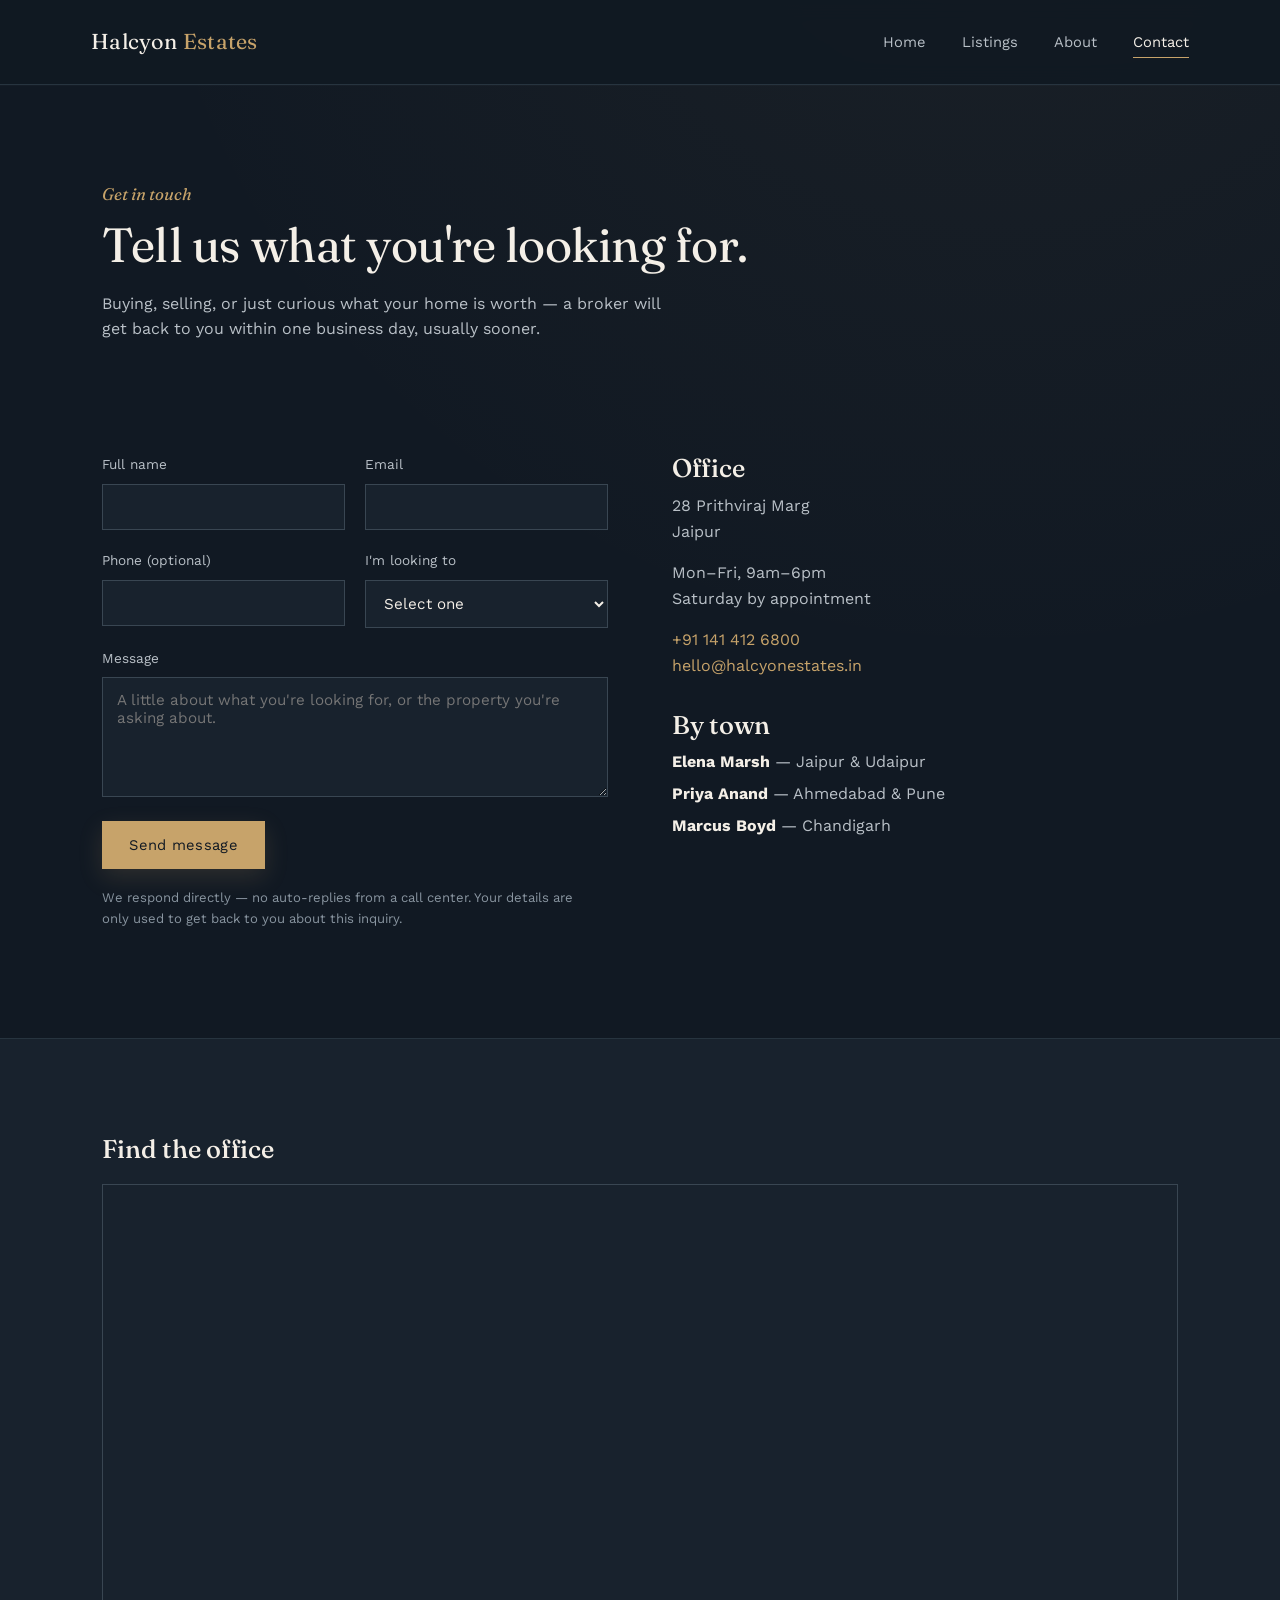
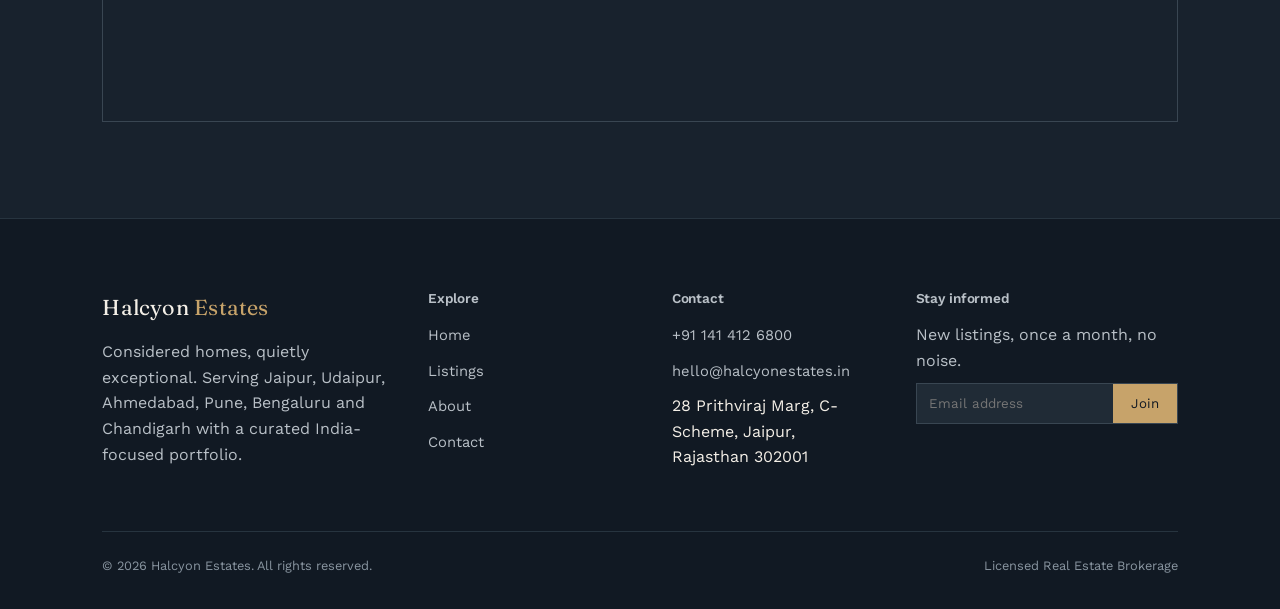
<file: contact.html>
<!DOCTYPE html>
<html lang="en">
<head>
<meta charset="UTF-8">
<meta name="viewport" content="width=device-width, initial-scale=1.0">
<title>Contact — Halcyon Estates</title>
<meta name="description" content="Reach a Halcyon Estates broker or visit our office in Jaipur.">
<link rel="preconnect" href="https://fonts.googleapis.com">
<link rel="preconnect" href="https://fonts.gstatic.com" crossorigin>
<link href="https://fonts.googleapis.com/css2?family=Fraunces:ital,wght@0,400;0,500;1,500&family=Work+Sans:wght@400;500;600&display=swap" rel="stylesheet">
<link rel="stylesheet" href="css/style.css">
</head>
<body>

<header class="site-header">
  <div class="wrap">
    <a href="index.html" class="wordmark">Halcyon <span>Estates</span></a>
    <nav class="main-nav">
      <ul>
        <li><a href="index.html">Home</a></li>
        <li><a href="listings.html">Listings</a></li>
        <li><a href="about.html">About</a></li>
        <li><a href="contact.html" aria-current="page">Contact</a></li>
      </ul>
    </nav>
    <button class="nav-toggle" aria-label="Toggle menu" aria-expanded="false">Menu</button>
  </div>
</header>

<main>

  <section class="section" style="border-bottom:none; padding-bottom:0;">
    <div class="wrap">
      <p class="eyebrow">Get in touch</p>
      <h1 style="font-size:clamp(2rem,4vw,3rem);">Tell us what you're looking for.</h1>
      <p style="max-width:56ch;">Buying, selling, or just curious what your home is worth — a broker will get back to you within one business day, usually sooner.</p>
    </div>
  </section>

  <section class="section">
    <div class="wrap">
      <div class="split" style="align-items:flex-start;">

        <div>
          <form data-contact-form novalidate>
            <div class="form-grid">
              <div class="field">
                <label for="name">Full name</label>
                <input id="name" name="name" type="text" required autocomplete="name">
              </div>
              <div class="field">
                <label for="email">Email</label>
                <input id="email" name="email" type="email" required autocomplete="email">
              </div>
              <div class="field">
                <label for="phone">Phone (optional)</label>
                <input id="phone" name="phone" type="tel" autocomplete="tel">
              </div>
              <div class="field">
                <label for="reason">I'm looking to</label>
                <select id="reason" name="reason" required>
                  <option value="">Select one</option>
                  <option>Buy a home</option>
                  <option>Sell a home</option>
                  <option>Get a valuation</option>
                  <option>Something else</option>
                </select>
              </div>
              <div class="field full">
                <label for="message">Message</label>
                <textarea id="message" name="message" required placeholder="A little about what you're looking for, or the property you're asking about."></textarea>
              </div>
            </div>
            <button class="btn btn-solid" type="submit" style="margin-top:24px;">Send message</button>
            <p class="form-note">We respond directly — no auto-replies from a call center. Your details are only used to get back to you about this inquiry.</p>
          </form>

          <div class="form-success" data-form-success>
            <h3 style="margin-bottom:8px;">Message sent</h3>
            <p style="margin:0;">Thank you — a broker will follow up within one business day. If it's urgent, call the office directly at +91 141 412 6800.</p>
          </div>
        </div>

        <aside>
          <h3>Office</h3>
          <p>28 Prithviraj Marg<br>Jaipur</p>
          <p>Mon–Fri, 9am–6pm<br>Saturday by appointment</p>
          <p><a href="tel:+911414126800" style="color:var(--brass);">+91 141 412 6800</a><br>
             <a href="mailto:hello@halcyonestates.in" style="color:var(--brass);">hello@halcyonestates.in</a></p>

          <h3 style="margin-top:32px;">By town</h3>
          <p style="margin-bottom:6px;"><strong style="color:var(--ink);">Elena Marsh</strong> — Jaipur &amp; Udaipur</p>
          <p style="margin-bottom:6px;"><strong style="color:var(--ink);">Priya Anand</strong> — Ahmedabad &amp; Pune</p>
          <p><strong style="color:var(--ink);">Marcus Boyd</strong> — Chandigarh</p>
        </aside>

      </div>
    </div>
  </section>

  <section class="section section-alt">
    <div class="wrap">
      <h3 style="margin-bottom:20px;">Find the office</h3>
      <div class="map-block">
        <iframe title="Office location map" loading="lazy"
          src="https://www.openstreetmap.org/export/embed.html?bbox=75.77%2C26.87%2C75.86%2C26.96&layer=mapnik">
        </iframe>
      </div>
    </div>
  </section>

</main>

<footer class="site-footer">
  <div class="wrap">
    <div class="footer-grid">
      <div>
        <div class="wordmark">Halcyon <span>Estates</span></div>
        <p style="margin-top:14px; max-width:34ch;">Considered homes, quietly exceptional. Serving Jaipur, Udaipur, Ahmedabad, Pune, Bengaluru and Chandigarh with a curated India-focused portfolio.</p>
      </div>
      <div>
        <h4>Explore</h4>
        <ul>
          <li><a href="index.html">Home</a></li>
          <li><a href="listings.html">Listings</a></li>
          <li><a href="about.html">About</a></li>
          <li><a href="contact.html">Contact</a></li>
        </ul>
      </div>
      <div>
        <h4>Contact</h4>
        <ul>
          <li><a href="tel:+911414126800">+91 141 412 6800</a></li>
          <li><a href="mailto:hello@halcyonestates.in">hello@halcyonestates.in</a></li>
          <li>28 Prithviraj Marg, C-Scheme, Jaipur, Rajasthan 302001</li>
        </ul>
      </div>
      <div>
        <h4>Stay informed</h4>
        <p style="margin-bottom:0;">New listings, once a month, no noise.</p>
        <form class="newsletter-form" onsubmit="event.preventDefault(); this.reset(); alert('Thanks — you are on the list.');">
          <input type="email" placeholder="Email address" required aria-label="Email address">
          <button type="submit">Join</button>
        </form>
      </div>
    </div>
    <div class="footer-bottom">
      <span>© <span data-year></span> Halcyon Estates. All rights reserved.</span>
      <span>Licensed Real Estate Brokerage</span>
    </div>
  </div>
</footer>

<script src="js/data.js"></script>
<script src="js/main.js"></script>
</body>
</html>
</file>
<file: css/style.css>
/* ==========================================================================
   Halcyon Estates — Stylesheet
   Palette: warm near-black + ivory + muted brass
   Type: Fraunces (display) / Work Sans (body)
   ========================================================================== */

:root {
  --bg: #111923;
  --bg-panel: #18222d;
  --bg-panel-2: #202b36;
  --ink: #f4efe7;
  --ink-muted: #b9c0c7;
  --ink-faint: #8995a0;
  --brass: #c7a36a;
  --brass-bright: #dfc487;
  --brass-deep: #8f7247;
  --line: #394652;
  --line-soft: #27343f;
  --serif: "Fraunces", Georgia, serif;
  --sans: "Work Sans", -apple-system, BlinkMacSystemFont, sans-serif;
  --max-width: 1200px;
  --pad: clamp(20px, 4vw, 64px);
}

* { box-sizing: border-box; }

html {
  scroll-behavior: smooth;
}

@media (prefers-reduced-motion: reduce) {
  html { scroll-behavior: auto; }
  * { animation-duration: 0.01ms !important; transition-duration: 0.01ms !important; }
}

body {
  margin: 0;
  background: var(--bg);
  color: var(--ink);
  font-family: var(--sans);
  font-size: 16px;
  line-height: 1.6;
  -webkit-font-smoothing: antialiased;
}

h1, h2, h3, h4 {
  font-family: var(--serif);
  font-weight: 500;
  line-height: 1.12;
  margin: 0 0 0.4em;
  color: var(--ink);
  letter-spacing: -0.01em;
}

h1 { font-size: clamp(2.4rem, 5vw, 4.4rem); font-weight: 400; }
h2 { font-size: clamp(1.9rem, 3.4vw, 2.9rem); }
h3 { font-size: clamp(1.3rem, 2vw, 1.6rem); }

p { margin: 0 0 1em; color: var(--ink-muted); max-width: 62ch; }

a { color: inherit; text-decoration: none; }

img { max-width: 100%; display: block; }

ul { margin: 0; padding: 0; list-style: none; }

button { font-family: inherit; }

:focus-visible {
  outline: 2px solid var(--brass-bright);
  outline-offset: 3px;
}

.wrap {
  max-width: var(--max-width);
  margin: 0 auto;
  padding-left: var(--pad);
  padding-right: var(--pad);
}

.eyebrow {
  font-family: var(--serif);
  font-style: italic;
  font-size: 1.05rem;
  color: var(--brass);
  margin: 0 0 0.6em;
}

/* ---------- Buttons ---------- */

.btn {
  display: inline-flex;
  align-items: center;
  gap: 10px;
  padding: 14px 26px;
  border: 1px solid var(--brass);
  color: var(--ink);
  font-size: 0.92rem;
  letter-spacing: 0.02em;
  cursor: pointer;
  background: transparent;
  transition: background 0.25s ease, color 0.25s ease, border-color 0.25s ease;
}

.btn:hover { background: var(--brass); color: #111923; }

.btn-solid {
  background: var(--brass);
  color: #111923;
  border-color: var(--brass);
}

.btn-solid:hover { background: var(--brass-bright); border-color: var(--brass-bright); }

.btn-ghost {
  border-color: var(--line);
  color: var(--ink-muted);
}

.btn-ghost:hover { background: var(--bg-panel-2); color: var(--ink); border-color: var(--line); }

/* ---------- Premium dark-luxury refinements ---------- */
body {
  background:
    radial-gradient(circle at 78% 0%, rgba(199,163,106,0.055), transparent 28%),
    var(--bg);
}

.site-header {
  box-shadow: 0 8px 28px rgba(0,0,0,0.16);
}

.property-card, .agent-card, .contact-card, .form-card, .timeline > div {
  background: linear-gradient(145deg, rgba(32,43,54,0.92), rgba(24,34,45,0.96));
  border-color: var(--line-soft);
}

.property-card:hover {
  border-color: rgba(199,163,106,0.52);
  box-shadow: 0 18px 50px rgba(0,0,0,0.24);
}

.btn-solid {
  box-shadow: 0 8px 24px rgba(199,163,106,0.16);
}

.hero-media img, .split-media img {
  filter: saturate(0.96) contrast(1.02);
}

.section-alt {
  background: linear-gradient(180deg, rgba(32,43,54,0.34), rgba(17,25,35,0.12));
}

/* ---------- Header / Nav ---------- */

.site-header {
  position: sticky;
  top: 0;
  z-index: 40;
  background: rgba(17,25,35,0.96);
  backdrop-filter: blur(10px);
  border-bottom: 1px solid var(--line-soft);
}

.site-header .wrap {
  display: flex;
  align-items: center;
  justify-content: space-between;
  height: 84px;
}

.wordmark {
  font-family: var(--serif);
  font-size: 1.35rem;
  letter-spacing: 0.01em;
}

.wordmark span { color: var(--brass); }

.main-nav ul {
  display: flex;
  gap: 36px;
}

.main-nav a {
  font-size: 0.92rem;
  color: var(--ink-muted);
  padding: 6px 0;
  border-bottom: 1px solid transparent;
  transition: color 0.2s ease, border-color 0.2s ease;
}

.main-nav a:hover,
.main-nav a[aria-current="page"] {
  color: var(--ink);
  border-color: var(--brass);
}

.nav-toggle {
  display: none;
  background: none;
  border: 1px solid var(--line);
  color: var(--ink);
  padding: 8px 12px;
  cursor: pointer;
}

@media (max-width: 860px) {
  .main-nav {
    position: fixed;
    inset: 84px 0 0 0;
    background: var(--bg);
    transform: translateY(-8px);
    opacity: 0;
    pointer-events: none;
    transition: opacity 0.2s ease, transform 0.2s ease;
    border-top: 1px solid var(--line-soft);
  }
  .main-nav.open {
    opacity: 1;
    transform: translateY(0);
    pointer-events: auto;
  }
  .main-nav ul {
    flex-direction: column;
    gap: 0;
    padding: 12px var(--pad) 32px;
  }
  .main-nav a {
    display: block;
    padding: 16px 0;
    border-bottom: 1px solid var(--line-soft);
    font-size: 1.1rem;
  }
  .nav-toggle { display: block; }
}

/* ---------- Hero ---------- */

.hero {
  display: grid;
  grid-template-columns: 1.05fr 0.95fr;
  min-height: 82vh;
  border-bottom: 1px solid var(--line-soft);
}

.hero-copy {
  display: flex;
  flex-direction: column;
  justify-content: center;
  padding: 64px var(--pad);
}

.hero-copy p {
  font-size: 1.08rem;
  max-width: 46ch;
}

.hero-actions {
  display: flex;
  gap: 16px;
  margin-top: 12px;
  flex-wrap: wrap;
}

.hero-media {
  position: relative;
  min-height: 360px;
  overflow: hidden;
}

.hero-media img {
  width: 100%;
  height: 100%;
  object-fit: cover;
}

.hero-media figcaption {
  position: absolute;
  left: 20px;
  bottom: 20px;
  background: rgba(17,24,32,0.90);
  border: 1px solid var(--line);
  padding: 10px 16px;
  font-size: 0.82rem;
  color: var(--ink-muted);
}

@media (max-width: 900px) {
  .hero { grid-template-columns: 1fr; min-height: auto; }
  .hero-media { min-height: 320px; order: -1; }
  .hero-copy { padding: 48px var(--pad); }
}

/* ---------- Section scaffolding ---------- */

.section {
  padding: 96px var(--pad);
  border-bottom: 1px solid var(--line-soft);
}

.section-head {
  display: flex;
  align-items: flex-end;
  justify-content: space-between;
  gap: 24px;
  margin-bottom: 48px;
  flex-wrap: wrap;
}

.section-head p { margin: 0; }

.section-alt { background: var(--bg-panel); }

/* ---------- Featured grid ---------- */

.property-grid {
  display: grid;
  grid-template-columns: repeat(3, 1fr);
  gap: 40px 32px;
}

@media (max-width: 900px) {
  .property-grid { grid-template-columns: 1fr 1fr; }
}
@media (max-width: 620px) {
  .property-grid { grid-template-columns: 1fr; }
}

.property-card { display: block; }

.property-card .thumb {
  position: relative;
  aspect-ratio: 4 / 5;
  overflow: hidden;
  background: var(--bg-panel-2);
}

.property-card .thumb img {
  width: 100%;
  height: 100%;
  object-fit: cover;
  transition: transform 0.6s ease;
}

.property-card:hover .thumb img { transform: scale(1.045); }

.property-card .tag {
  position: absolute;
  top: 14px;
  left: 14px;
  background: rgba(17,24,32,0.96);
  border: 1px solid var(--brass-deep);
  color: var(--brass-bright);
  font-size: 0.72rem;
  letter-spacing: 0.05em;
  padding: 5px 10px;
}

.property-card .info {
  padding-top: 16px;
  border-top: 1px solid var(--line);
  margin-top: 16px;
}

.property-card .price {
  font-family: var(--serif);
  font-size: 1.3rem;
  color: var(--brass-bright);
  margin-bottom: 4px;
}

.property-card .addr { color: var(--ink); font-size: 1rem; margin-bottom: 4px; }

.property-card .meta {
  color: var(--ink-faint);
  font-size: 0.85rem;
}

/* ---------- Split / About teaser ---------- */

.split {
  display: grid;
  grid-template-columns: 1fr 1fr;
  gap: 64px;
  align-items: center;
}

.split img { width: 100%; aspect-ratio: 4/3; object-fit: cover; }

@media (max-width: 860px) {
  .split { grid-template-columns: 1fr; gap: 32px; }
}

.split.reverse .split-media { order: 2; }

/* ---------- Stat strip ---------- */

.stat-strip {
  display: grid;
  grid-template-columns: repeat(4, 1fr);
  gap: 24px;
}

@media (max-width: 700px) {
  .stat-strip { grid-template-columns: 1fr 1fr; }
}

.stat-strip .num {
  font-family: var(--serif);
  font-size: clamp(2.1rem, 4vw, 3rem);
  color: var(--brass-bright);
  margin-bottom: 4px;
}

.stat-strip .label {
  color: var(--ink-muted);
  font-size: 0.88rem;
}

/* ---------- Testimonial ---------- */

.testimonial {
  max-width: 760px;
}

.testimonial blockquote {
  font-family: var(--serif);
  font-size: clamp(1.4rem, 2.6vw, 1.9rem);
  font-style: italic;
  color: var(--ink);
  margin: 0 0 20px;
  line-height: 1.4;
}

.testimonial cite {
  font-style: normal;
  color: var(--ink-muted);
  font-size: 0.9rem;
}

/* ---------- CTA band ---------- */

.cta-band {
  padding: 88px var(--pad);
  text-align: center;
  background: var(--bg-panel);
  border-bottom: 1px solid var(--line-soft);
}

.cta-band h2 { max-width: 20ch; margin-left: auto; margin-right: auto; }
.cta-band p { max-width: 50ch; margin-left: auto; margin-right: auto; }
.cta-band .hero-actions { justify-content: center; }

/* ---------- Footer ---------- */

.site-footer {
  padding: 72px var(--pad) 32px;
}

.footer-grid {
  display: grid;
  grid-template-columns: 1.4fr 1fr 1fr 1.2fr;
  gap: 40px;
  padding-bottom: 48px;
  border-bottom: 1px solid var(--line-soft);
}

@media (max-width: 800px) {
  .footer-grid { grid-template-columns: 1fr 1fr; }
}
@media (max-width: 520px) {
  .footer-grid { grid-template-columns: 1fr; }
}

.footer-grid h4 {
  font-family: var(--sans);
  font-weight: 600;
  font-size: 0.85rem;
  color: var(--ink-muted);
  margin-bottom: 16px;
}

.footer-grid li { margin-bottom: 10px; }
.footer-grid a { color: var(--ink-muted); font-size: 0.92rem; }
.footer-grid a:hover { color: var(--brass-bright); }

.footer-bottom {
  display: flex;
  justify-content: space-between;
  padding-top: 24px;
  color: var(--ink-faint);
  font-size: 0.8rem;
  flex-wrap: wrap;
  gap: 8px;
}

.newsletter-form {
  display: flex;
  border: 1px solid var(--line);
  margin-top: 10px;
}

.newsletter-form input {
  flex: 1;
  background: transparent;
  border: none;
  padding: 12px;
  color: var(--ink);
  font-family: var(--sans);
}

.newsletter-form button {
  background: var(--brass);
  color: #111923;
  border: none;
  padding: 0 18px;
  cursor: pointer;
}

/* ---------- Listings page ---------- */

.filter-bar {
  display: flex;
  gap: 16px;
  flex-wrap: wrap;
  align-items: center;
  padding: 28px var(--pad);
  border-bottom: 1px solid var(--line-soft);
  background: var(--bg-panel);
}

.filter-bar select,
.filter-bar input[type="text"] {
  background: var(--bg);
  border: 1px solid var(--line);
  color: var(--ink);
  padding: 10px 14px;
  font-family: var(--sans);
  font-size: 0.9rem;
  min-width: 150px;
}

.filter-count {
  margin-left: auto;
  color: var(--ink-faint);
  font-size: 0.85rem;
}

.empty-state {
  padding: 80px var(--pad);
  text-align: center;
  color: var(--ink-muted);
  display: none;
}

/* ---------- Property detail ---------- */

.pd-hero {
  padding: 40px var(--pad) 0;
}

.pd-breadcrumb {
  color: var(--ink-faint);
  font-size: 0.82rem;
  margin-bottom: 20px;
}
.pd-breadcrumb a:hover { color: var(--brass); }

.pd-gallery {
  display: grid;
  grid-template-columns: 2fr 1fr;
  grid-template-rows: 1fr 1fr;
  gap: 10px;
  height: 560px;
  margin-bottom: 48px;
}

.pd-gallery .main-shot {
  grid-row: 1 / 3;
  overflow: hidden;
}

.pd-gallery img { width: 100%; height: 100%; object-fit: cover; }
.pd-gallery .side-shot { overflow: hidden; }

@media (max-width: 800px) {
  .pd-gallery { grid-template-columns: 1fr; grid-template-rows: auto; height: auto; }
  .pd-gallery .side-shot:nth-child(3) { display: none; }
}

.pd-body {
  display: grid;
  grid-template-columns: 1.6fr 1fr;
  gap: 64px;
  padding: 0 var(--pad) 96px;
}

@media (max-width: 900px) {
  .pd-body { grid-template-columns: 1fr; }
}

.pd-title-row {
  display: flex;
  justify-content: space-between;
  align-items: flex-start;
  gap: 24px;
  border-bottom: 1px solid var(--line);
  padding-bottom: 28px;
  margin-bottom: 28px;
  flex-wrap: wrap;
}

.pd-price {
  font-family: var(--serif);
  color: var(--brass-bright);
  font-size: 1.6rem;
  white-space: nowrap;
}

.spec-row {
  display: flex;
  gap: 32px;
  margin-bottom: 32px;
  flex-wrap: wrap;
}

.spec-row div { text-align: left; }
.spec-row .n { font-family: var(--serif); font-size: 1.5rem; color: var(--ink); }
.spec-row .l { font-size: 0.8rem; color: var(--ink-faint); }

.spec-table {
  width: 100%;
  border-collapse: collapse;
  margin-top: 24px;
}

.spec-table td {
  padding: 12px 0;
  border-bottom: 1px solid var(--line-soft);
  font-size: 0.92rem;
  color: var(--ink-muted);
}

.spec-table td:last-child { text-align: right; color: var(--ink); }

.agent-card {
  border: 1px solid var(--line);
  padding: 28px;
  align-self: start;
  position: sticky;
  top: 110px;
}

.agent-card img {
  width: 64px;
  height: 64px;
  object-fit: cover;
  border-radius: 50%;
  margin-bottom: 14px;
}

.agent-card h4 { font-family: var(--serif); font-size: 1.1rem; margin-bottom: 2px; }
.agent-card .role { color: var(--ink-faint); font-size: 0.82rem; margin-bottom: 20px; }

.agent-card .btn { width: 100%; justify-content: center; margin-bottom: 10px; }

.agent-card .contact-line {
  font-size: 0.86rem;
  color: var(--ink-muted);
  margin-bottom: 8px;
}

/* ---------- Forms (contact) ---------- */

.form-grid {
  display: grid;
  grid-template-columns: 1fr 1fr;
  gap: 20px;
}

@media (max-width: 640px) {
  .form-grid { grid-template-columns: 1fr; }
}

.field { display: flex; flex-direction: column; gap: 8px; }
.field.full { grid-column: 1 / -1; }

.field label { font-size: 0.85rem; color: var(--ink-muted); }

.field input,
.field select,
.field textarea {
  background: var(--bg-panel);
  border: 1px solid var(--line);
  color: var(--ink);
  padding: 13px 14px;
  font-family: var(--sans);
  font-size: 0.95rem;
}

.field textarea { resize: vertical; min-height: 120px; }

.field input:focus,
.field textarea:focus,
.field select:focus { border-color: var(--brass); }

.form-note {
  margin-top: 18px;
  font-size: 0.82rem;
  color: var(--ink-faint);
}

.form-success {
  display: none;
  border: 1px solid var(--brass-deep);
  background: var(--bg-panel-2);
  padding: 24px;
  color: var(--ink);
  margin-top: 24px;
}

/* ---------- Team / About ---------- */

.team-grid {
  display: grid;
  grid-template-columns: repeat(4, 1fr);
  gap: 32px;
}

@media (max-width: 900px) { .team-grid { grid-template-columns: 1fr 1fr; } }
@media (max-width: 500px) { .team-grid { grid-template-columns: 1fr; } }

.team-card img { aspect-ratio: 4/5; object-fit: cover; margin-bottom: 14px; filter: grayscale(15%); }
.team-card h4 { font-size: 1.05rem; margin-bottom: 2px; }
.team-card .role { color: var(--brass); font-size: 0.82rem; }

.timeline {
  border-left: 1px solid var(--line);
  padding-left: 32px;
  display: flex;
  flex-direction: column;
  gap: 40px;
}

.timeline .yr { font-family: var(--serif); color: var(--brass-bright); font-size: 1.1rem; margin-bottom: 6px; }

/* ---------- Values grid (about) ---------- */

.value-grid {
  display: grid;
  grid-template-columns: repeat(3, 1fr);
  gap: 40px;
}

@media (max-width: 800px) { .value-grid { grid-template-columns: 1fr; } }

.value-grid .num {
  font-family: var(--serif);
  color: var(--brass);
  font-size: 1.1rem;
  margin-bottom: 10px;
}

/* ---------- Misc ---------- */

.map-block {
  border: 1px solid var(--line);
  aspect-ratio: 16/8;
  overflow: hidden;
}
.map-block iframe { width: 100%; height: 100%; border: 0; filter: grayscale(0.6) invert(0.9) contrast(0.9); }



/* ---------- Premium midnight / champagne finish ---------- */
html { background: var(--bg); }
body {
  background: var(--bg);
  color: var(--ink);
  background-image: radial-gradient(circle at 78% -10%, rgba(198,165,106,0.055), transparent 34%);
}
.site-header {
  background: rgba(17,25,35,0.96);
  border-bottom-color: var(--line-soft);
  box-shadow: 0 1px 0 rgba(255,255,255,0.02);
}
.site-header .wrap { background: transparent; }
.main-nav a { color: var(--ink-muted); }
.main-nav a:hover,
.main-nav a[aria-current="page"] { color: var(--ink); }
.nav-toggle { background: transparent; }
.section-alt, .cta-band, .filter-bar { background: var(--bg-panel); }
.property-card .tag {
  background: rgba(17,25,35,0.96);
  color: var(--brass-bright);
  border-color: rgba(198,165,106,0.55);
  box-shadow: 0 8px 24px rgba(0,0,0,0.20);
}
.property-card .price, .pd-price { color: var(--brass-bright); }
.agent-card {
  background: linear-gradient(180deg, var(--bg-panel), var(--bg-panel-2));
  border-color: var(--line);
  box-shadow: 0 18px 48px rgba(0,0,0,0.18);
}
.newsletter-form { background: var(--bg-panel-2); }
.filter-bar select, .filter-bar input[type="text"] {
  background: var(--bg-panel-2);
  color: var(--ink);
  border-color: var(--line);
}
.btn-solid {
  background: var(--brass);
  border-color: var(--brass);
  color: var(--bg);
}
.btn-solid:hover {
  background: var(--brass-bright);
  border-color: var(--brass-bright);
}
.btn:hover { color: var(--bg); }
.hero-media::after {
  content: "";
  position: absolute;
  inset: 0;
  background: linear-gradient(180deg, rgba(17,24,32,0.02) 45%, rgba(17,24,32,0.38) 100%);
  pointer-events: none;
}
.hero-media figcaption {
  background: rgba(17,24,32,0.88);
  border-color: rgba(198,165,106,0.35);
}
.pd-gallery img, .split-media img, .hero-media img, .property-card .thumb img {
  filter: saturate(0.96) contrast(1.02);
}
.map-block { border-color: var(--line); }

/* ---------- Mobile navigation: robust, opaque, non-sticky ---------- */
@media (max-width: 860px) {
  body.menu-open { overflow: hidden; }

  .site-header { position: relative; z-index: 1100; }

  .nav-toggle {
    position: relative;
    z-index: 1102;
    display: block;
    background: transparent !important;
    color: var(--ink) !important;
    border-color: var(--line) !important;
  }

  .main-nav {
    position: fixed;
    top: 84px;
    right: 0;
    bottom: 0;
    left: 0;
    z-index: 1101;
    display: block;
    width: 100%;
    height: calc(100dvh - 84px);
    overflow-y: auto;
    background: #111923 !important;
    background-color: #111923 !important;
    opacity: 0;
    visibility: hidden;
    pointer-events: none;
    transform: translateY(-12px);
    transition: opacity .2s ease, transform .2s ease, visibility 0s linear .2s;
    border-top: 1px solid var(--line);
    box-shadow: 0 18px 40px rgba(0,0,0,.38);
    backdrop-filter: none !important;
    -webkit-backdrop-filter: none !important;
  }

  .main-nav.open {
    opacity: 1 !important;
    visibility: visible;
    pointer-events: auto;
    transform: translateY(0);
    transition: opacity .2s ease, transform .2s ease, visibility 0s;
  }

  .main-nav ul {
    display: flex;
    flex-direction: column;
    gap: 0;
    min-height: 100%;
    padding: 12px var(--pad) 40px;
    margin: 0;
    background: #111923 !important;
  }

  .main-nav li { background: #111923 !important; }

  .main-nav a {
    display: block;
    padding: 17px 0;
    color: var(--ink-muted) !important;
    background: #111923 !important;
    border-bottom: 1px solid var(--line-soft);
    font-size: 1.05rem;
  }

  .main-nav a:hover,
  .main-nav a[aria-current="page"] {
    color: var(--ink) !important;
  }
}

@media (min-width: 861px) {
  .main-nav { opacity: 1 !important; visibility: visible !important; pointer-events: auto !important; transform: none !important; }
  body.menu-open { overflow: auto; }
}
</file>
